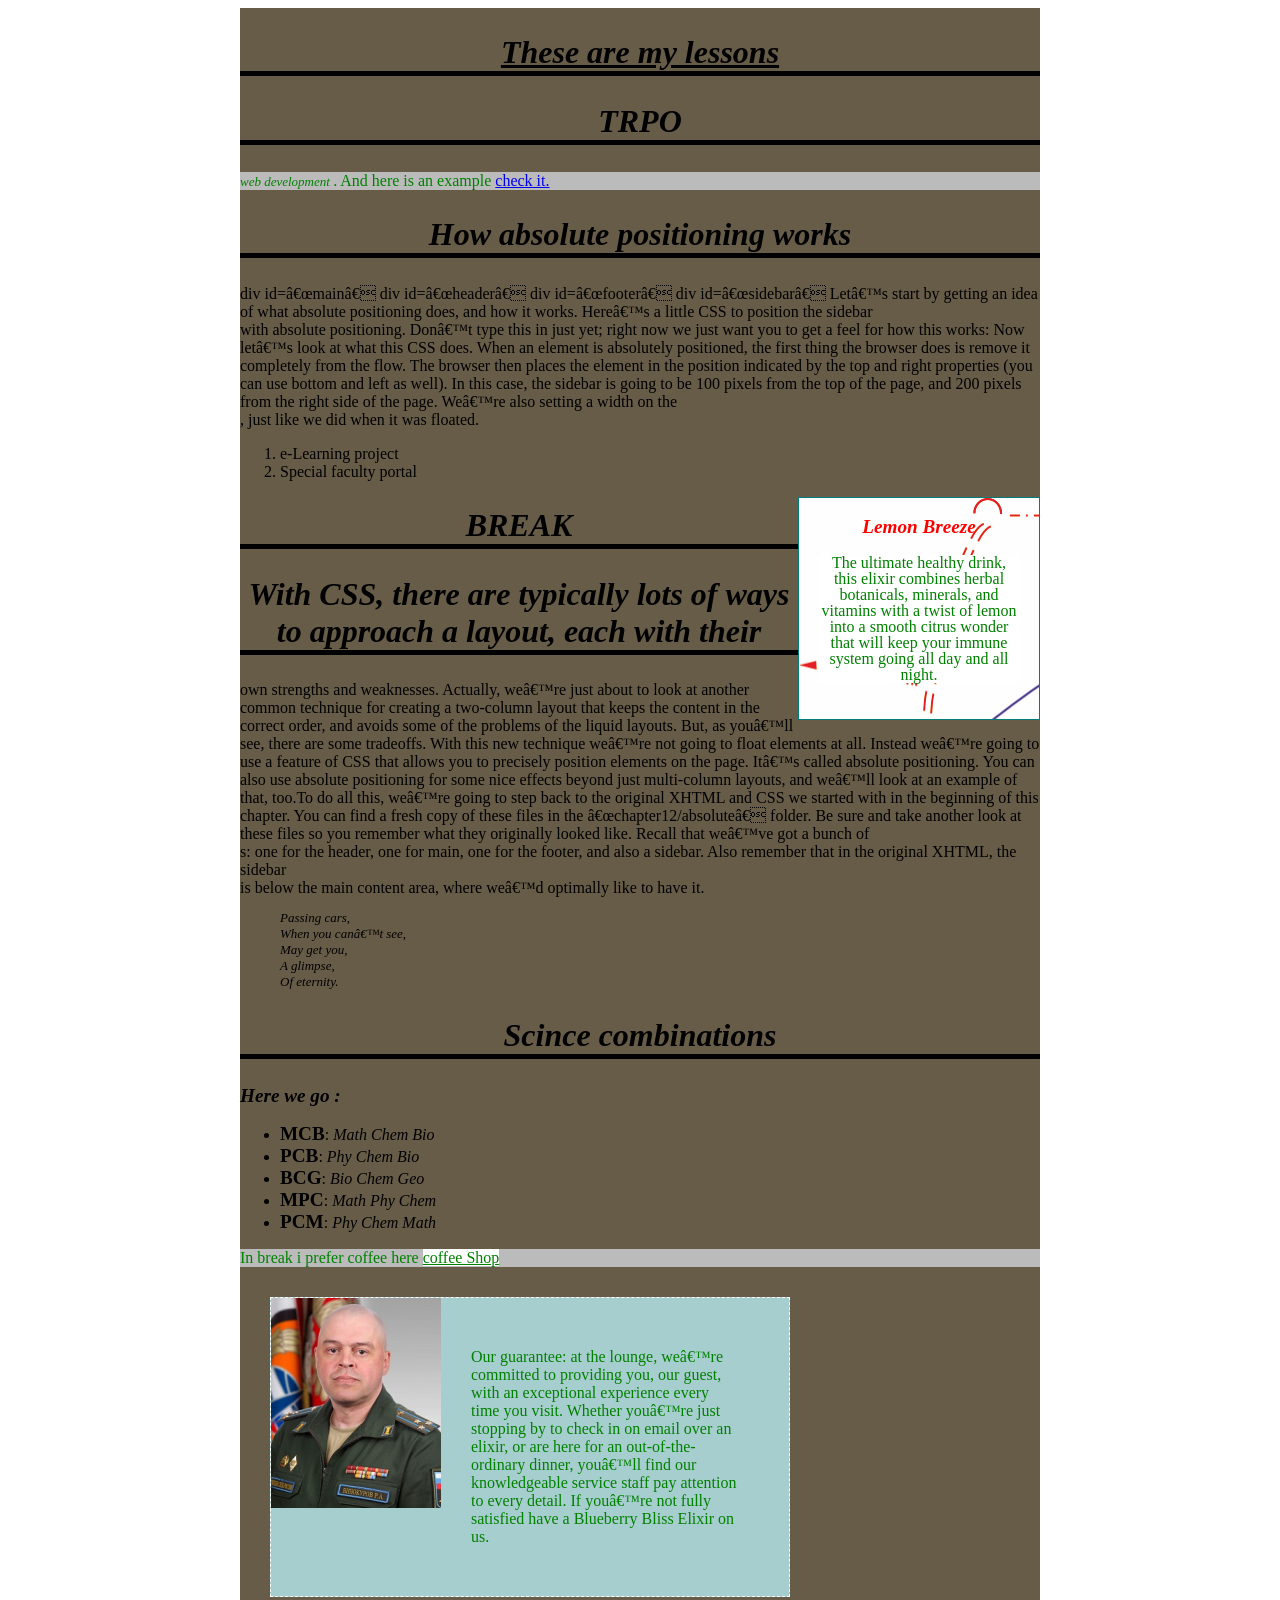
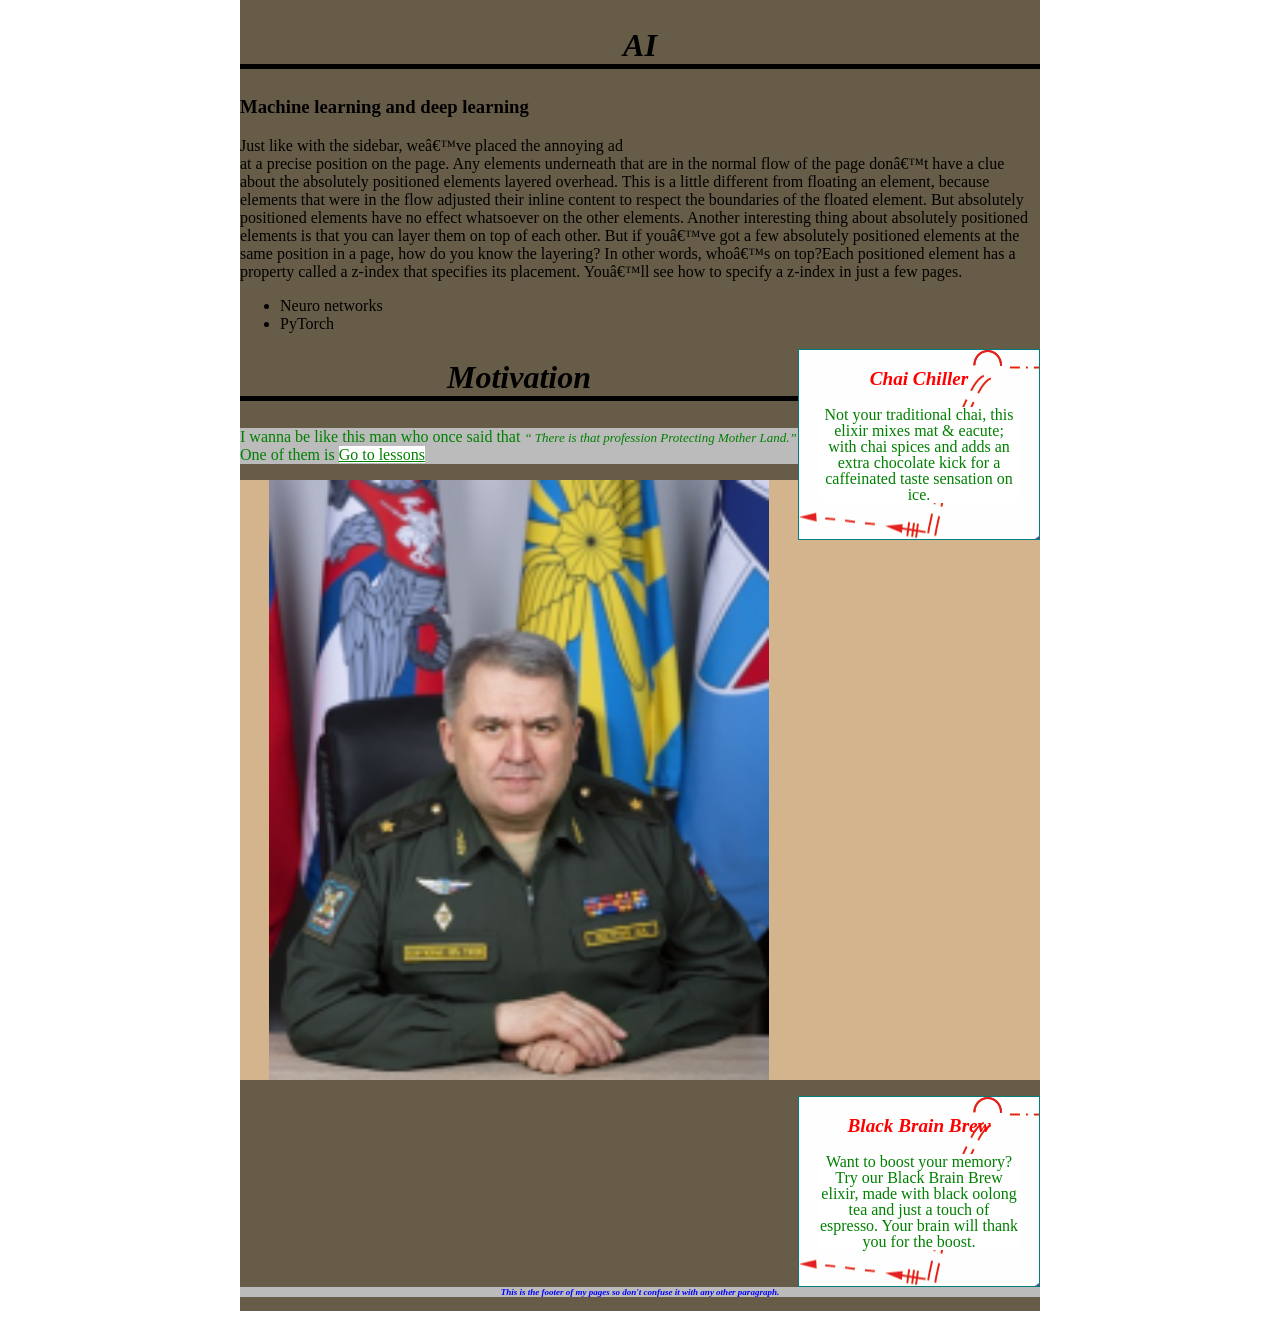
<file: index.html>
<!DOCTYPE html PUBLIC “-//W3C//DTD HTML 4.01 Transitional//EN”“http://www.w3.org/TR/html4/loose.dtd”>
<html>
    <head>
        <meta http-equiv=”Content-Type” content=”text/html; charset=ISO-8859-1”>
        <title>This is my web page</title>
        <style type="text/css"></style>
        <link type="text/css" rel="stylesheet" href="base.css">
    </head>
    <body>
        <div id="allcontent">
                <h1> <a id="These">These are my lessons </a></h1>
                <h2> TRPO </h2>
                <p> 
                    <em class="wellerman"> web development </em>. And here is an example 
                    <a href="/Users/anthonychadwick/Desktop/code/blog/templates/home.html"> check it. </a>
                </p>
                    <h2> How absolute positioning works</h2>
                    div id=“main”
                    div id=“header”
                    div id=“footer”
                    div id=“sidebar”
                    Let’s start by getting an idea of what absolute positioning does, and how it works. Here’s a little 
                    CSS to position the sidebar <div> with absolute positioning. Don’t type this in just yet; right now we 
                    just want you to get a feel for how this works:
                    Now let’s look at what this CSS does. When an 
                    element is absolutely positioned, the first thing the browser does is remove it completely from the flow. 
                    The browser then places the element in the position indicated by the top and right properties (you 
                    can use bottom and left as well). In this case, the sidebar is going to be 100 pixels from the top of the 
                    page, and 200 pixels from the right side of the page. We’re also setting a width on the <div>, just like we 
                    did when it was floated.

                    <ol>
                        <li> e-Learning project </li>
                        <li> Special faculty portal </li>
                    </ol>
            <div class="elixir">
                <h3>Lemon Breeze</h3>
                <p>
                    The ultimate healthy drink, this elixir combines herbal botanicals, minerals, and vitamins with 
                    a twist of lemon into a smooth citrus wonder that will keep your immune system going all
                    day and all night.
                </p>
            </div>
                <h2> BREAK </h2>
                <p>
                    <h2>With CSS, there are typically lots of ways to approach a layout, each with their</h2> 
                    own strengths and weaknesses. Actually, we’re just about to look at another common technique for creating a two-column layout that keeps the content in 
                    the correct order, and avoids some of the problems of the liquid layouts. But, as you’ll see, there are some tradeoffs. 
                    With this new technique we’re not going to float elements at all. Instead we’re going to use a feature of CSS that allows you to precisely position elements on 
                    the page. It’s called absolute positioning. You can also use absolute positioning for some nice effects beyond just multi-column layouts, and we’ll look at an 
                    example of that, too.To do all this, we’re going to step back to the original XHTML and CSS we 
                    started with in the beginning of this chapter. You can find a fresh copy of these files in the “chapter12/absolute” folder. Be sure and take another look at these 
                    files so you remember what they originally looked like. Recall that we’ve got a bunch of <div>s: one for the header, one for main, one for the footer, and 
                    also a sidebar. Also remember that in the original XHTML, the sidebar <div>is below the main content area, where we’d optimally like to have it.
                    <blockquote class="wellerman">
                        Passing cars, <br>
                        When you can’t see, <br>
                        May get you, <br>
                        A glimpse, <br>
                        Of eternity. <br>
                    </blockquote>
                </p>
                <h2>Scince combinations </h2>
                <em><span class="abrreviation">Here we go : </span></em>
                <ul>
                    <li><span class="abrreviation">MCB</span>: <span class="combination">Math Chem Bio</li>
                    <li><span class="abrreviation">PCB</span>: <span class="combination">Phy Chem Bio</li>
                    <li><span class="abrreviation">BCG</span>: <span class="combination">Bio Chem Geo</li>
                    <li><span class="abrreviation">MPC</span>: <span class="combination">Math Phy Chem</li>
                    <li><span class="abrreviation">PCM</span>: <span class="combination">Phy Chem Math</li>
                </ul>
                <p class="healthy"> 
                    In break i prefer coffee here <a target="_blank" href="home.html" title="Please check where I go for coffee">coffee Shop</a><br>
                    <p class="guarantee">
                        Our guarantee: at the lounge, we’re committed to providing you, our guest, with an exceptional experience every 
                        time you visit. Whether you’re just stopping by to check in on email over 
                        an elixir, or are here for an out-of-the-ordinary dinner, you’ll find our knowledgeable service staff pay attention 
                        to every detail. If you’re not fully satisfied have a Blueberry Bliss Elixir on us.
                    </p>
                </p>

                <h2> AI </h2>
                <p> 
                    <h3>Machine learning and deep learning</h3> 
                    Just like with the sidebar, we’ve placed the annoying 
                    ad <div> at a precise position on the page. Any elements underneath that are in the normal flow 
                    of the page don’t have a clue about the absolutely positioned elements layered overhead. This is a little 
                    different from floating an element, because elements that were in the flow adjusted their inline content 
                    to respect the boundaries of the floated element. But absolutely positioned elements have no effect 
                    whatsoever on the other elements. Another interesting thing about absolutely 
                    positioned elements is that you can layer them on top of each other. But if you’ve got a few 
                    absolutely positioned elements at the same position in a page, how do you know the 
                    layering? In other words, who’s on top?Each positioned element has a property called a 
                    z-index that specifies its placement. You’ll see how to specify a z-index in just a few pages.

                </p>
                <ul>
                    <li> Neuro networks</li>
                    <li> PyTorch </li>
                </ul>
            <div class="elixir">
                <h3>Chai Chiller</h3>
                <p>
                    Not your traditional chai, this elixir mixes mat & eacute;
                    with chai spices and adds an extra chocolate kick for
                    a caffeinated taste sensation on ice.
                </p>
            </div>
                <h2> Motivation </h2>
                <p class="healthy"> I wanna be like this man who once said that <q class="wellerman"> There is that profession Protecting Mother Land.</q>
                    One of them is <a href="index.html#These" title="Check the best lessons"> Go to lessons</a></p>
                <p class="noneed">    
                    <img width="500" height="600" src="pics/major general.jpg" alt="This is a picture of our Major general"> 
                </p>
            <div class="elixir">
                <h3>Black Brain Brew</h3>
                <p>
                    Want to boost your memory? Try our Black Brain Brew
                    elixir, made with black oolong tea and just a touch
                    of espresso. Your brain will thank you for the boost.
                </p>
            </div>
                <p id="footer">
                    This is the footer of my pages so don't confuse it with any other paragraph.
                </p>
        </div>
    </body>
</html>
</file>
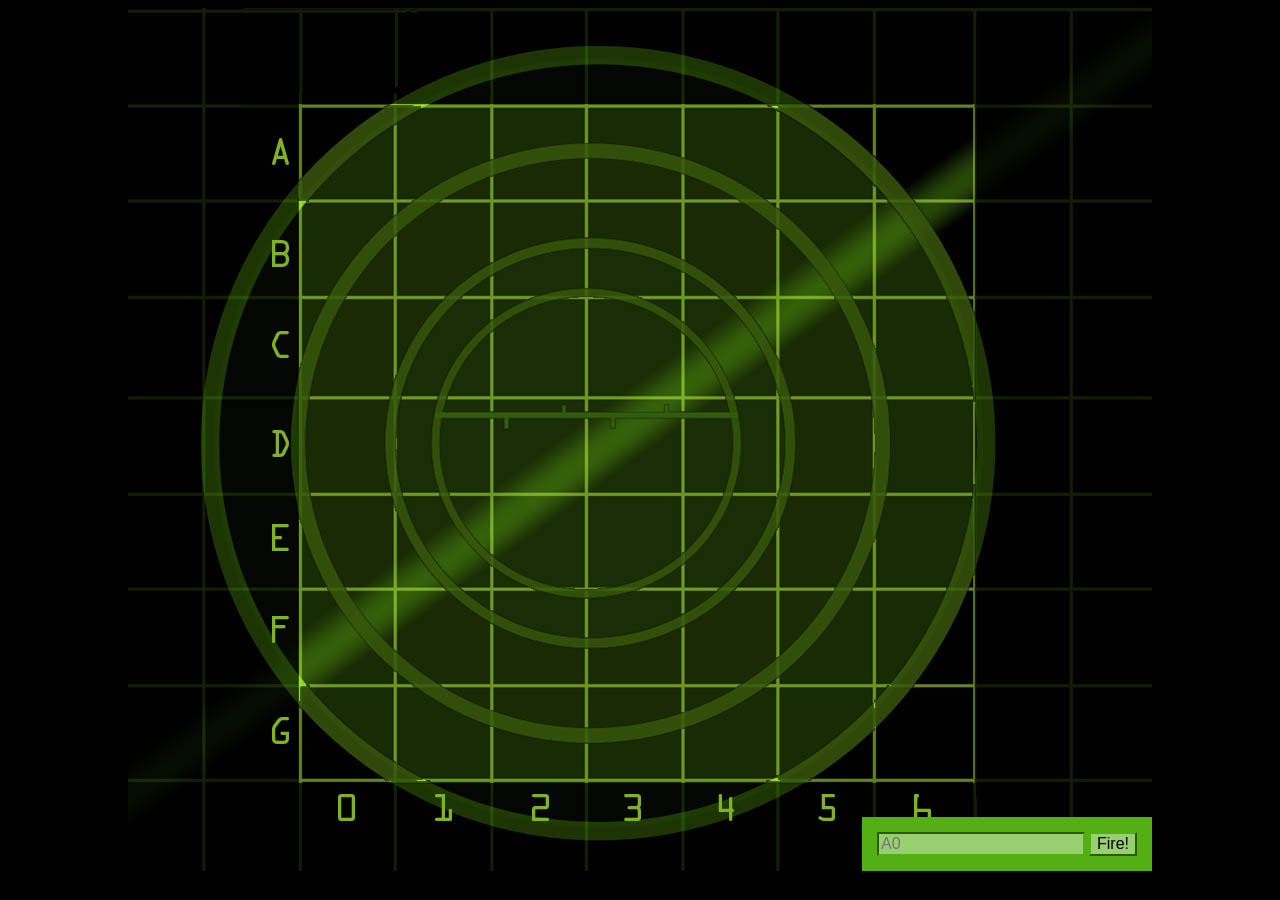
<file: battleship.html>
<!doctype html>
<html lang="en">
    <head>
        <meta charset="utf-8">
        <title>Battleship</title>
        <style>
            body {
                background-color: black;
            }
            div#board {
                position: relative;
                width: 1024px;
                height: 863px;
                margin: auto;
                background: url("pics/board.jpg") no-repeat;
            }

            div#messageArea {
                position: absolute;
                top: 0px;
                left: 0px;
                color: rgb(83, 175, 19);
            }
            .hit {
                background: url("pics/ship.png") no-repeat center center;
            }
            .miss {
                background: url("pics/miss.png") no-repeat center center;
            }
            table {
                border-spacing: 0px; 
                /* could use border-collapse instead */
                /* border-collapse: collapse; */
                position: absolute;
                left: 173px;
                top: 98px;
            }
            td {
                width: 94px;
                height: 94px;
            }
            form {
                position: absolute;
                bottom: 0px;
                right: 0px;
                padding: 15px;
                background-color: rgb(83, 175, 19);
            }
            form input {
                background-color: rgb(152, 207, 113);
                border-color: rgb(83, 175, 19);
                font-size: 1em;
            }
        </style>
    </head>
    <body>
        <div id="board">
            <div id="messageArea"></div>
            <table>
                <tr>
                <td id="00"></td> <td id="01"></td> <td id="02"></td> <td id="03"></td>
                <td id="04"></td> <td id="05"></td> <td id="06"></td>
                </tr>
                <tr>
                <td id="10"></td> <td id="11"></td> <td id="12"></td> <td id="13"></td>
                <td id="14"></td> <td id="15"></td> <td id="16"></td>
                </tr>
                <tr>
                <td id="20"></td> <td id="21"></td> <td id="22"></td> <td id="23"></td>
                <td id="24"></td> <td id="25"></td> <td id="26"></td>
                </tr>
                <tr>
                <td id="30"></td> <td id="31"></td> <td id="32"></td> <td id="33"></td>
                <td id="34"></td> <td id="35"></td> <td id="36"></td>
                </tr>
                <tr>
                <td id="40"></td> <td id="41"></td> <td id="42"></td> <td id="43"></td>
                <td id="44"></td> <td id="45"></td> <td id="46"></td>
                </tr>
                <tr>
                <td id="50"></td> <td id="51"></td> <td id="52"></td> <td id="53"></td>
                <td id="54"></td> <td id="55"></td> <td id="56"></td>
                </tr>
                <tr>
                <td id="60"></td> <td id="61"></td> <td id="62"></td> <td id="63"></td>
                <td id="64"></td> <td id="65"></td> <td id="66"></td>
                </tr>
            </table>
            <form>
                <input type="text" id="guessInput" placeholder="A0">
                <input type="button" id="fireButton" value="Fire!">
            </form>
        </div>
        <script src="battleship.js">
        </script>
    </body>
</html>
</file>
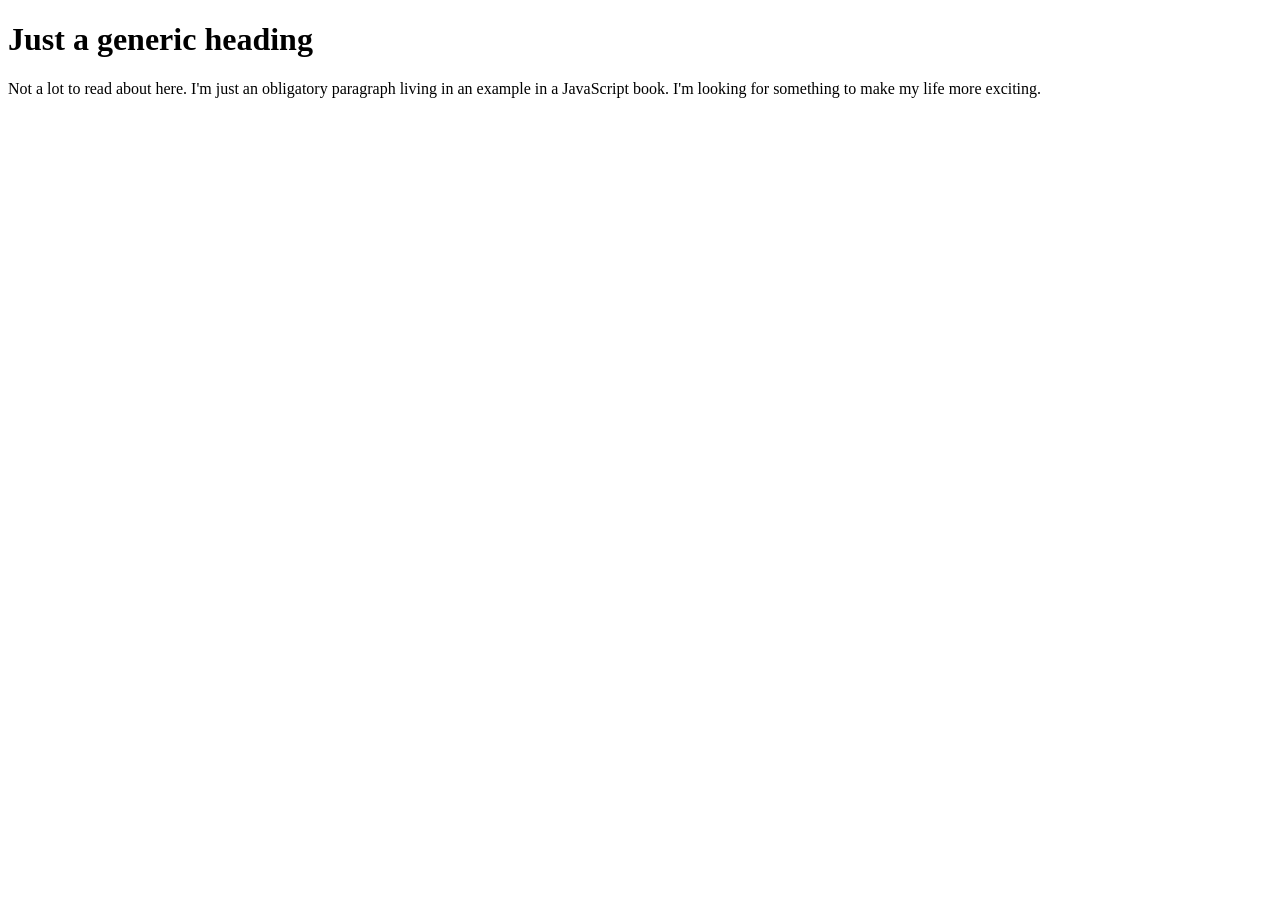
<file: behavior.html>
<!doctype html>
<html lang="en">
    <head>
        <meta charset="utf-8">
        <title>Just a Generic Page</title>
        <script>
            setTimeout(wakeUpUser, 5000);
            function wakeUpUser() {
            alert("Are you going to stare at this boring page forever?");
            }
        </script>
    </head>
    <body>
        <h1>Just a generic heading</h1>
        <p>Not a lot to read about here. I'm just an obligatory paragraph living in 
        an example in a JavaScript book. I'm looking for something to make my life more 
        exciting.</p>
    </body>
</html>
</file>
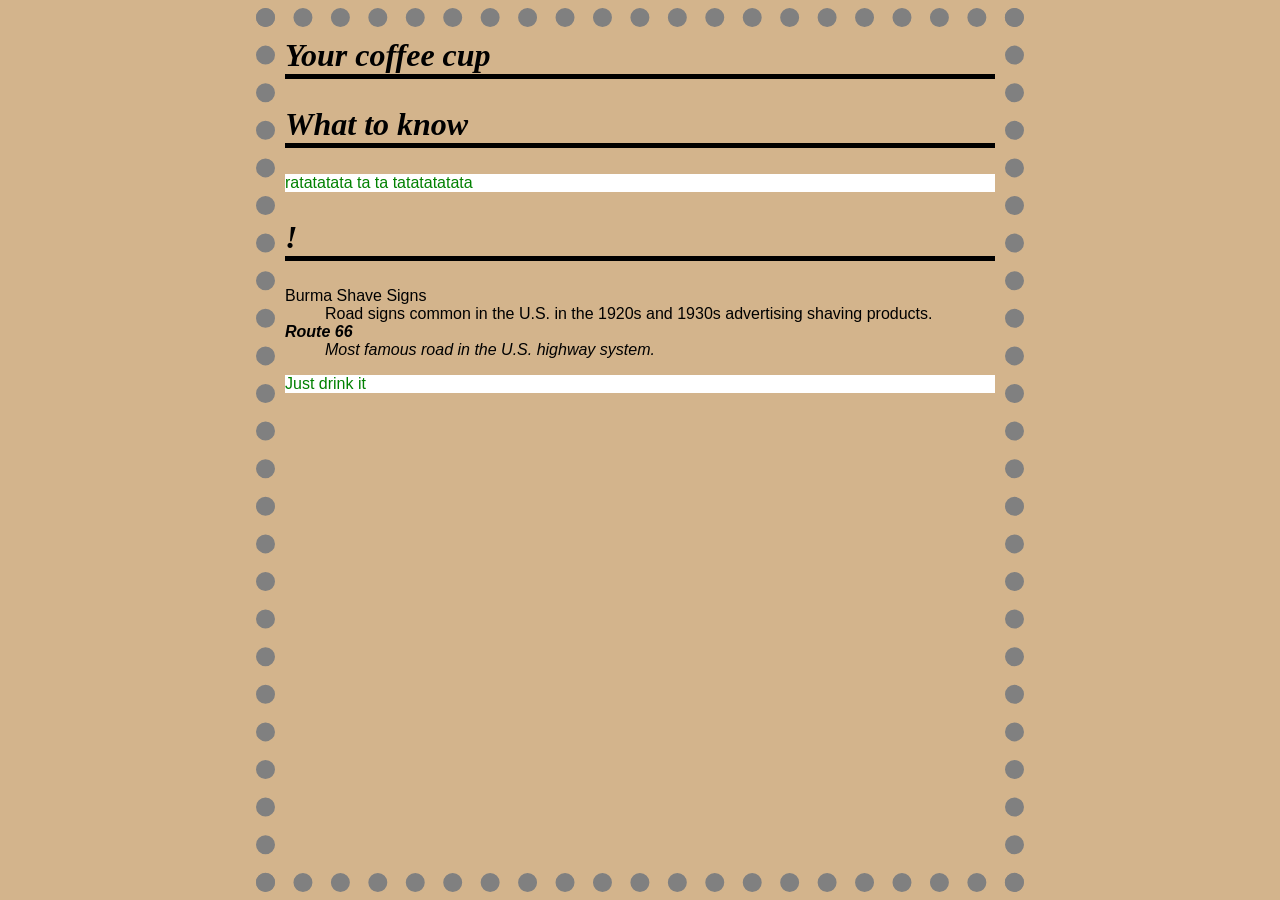
<file: home.html>
<!DOCTYPE html PUBLIC “-//W3C//DTD HTML 4.01 Transitional//EN”“http://www.w3.org/TR/html4/loose.dtd”>
<html>
    <head>
        <title> Your coffee cup </title>
        <style type="text/css"> 
            body {
                    background-color: #d3b48c;
                    margin-left: 20%;
                    margin-right: 20%;
                    border: 19px dotted gray;
                    padding: 10px 10px 10px 10px;
                    font-family: sans-serif;
                }
            p { color: green; 
                background-color: white;}
            h1, h2 {
                font-family: 'Times New Roman', Times, serif;
                font-size: xx-large;
                font-style: oblique;
                color: black;
                border-bottom: 5px solid black;
            }
        </style>
    </head>
    <head>
        <h1> Your coffee cup  </h1>
        <h2> What to know </h2>
        <p> ratatatata ta ta tatatatatata </p>
        <h2>       !       </h2>
        <dl>
            <dt>Burma Shave Signs</dt>
            <dd>Road signs common in the U.S. in the 1920s 
           and 1930s advertising shaving products.</dd>
            <dt><strong><em>Route 66</em></strong></dt>
            <dd><address>Most famous road in the U.S. highway system.</address></dd>
           </dl>
        <p> Just drink it </p>
    </head>
</html>
</file>
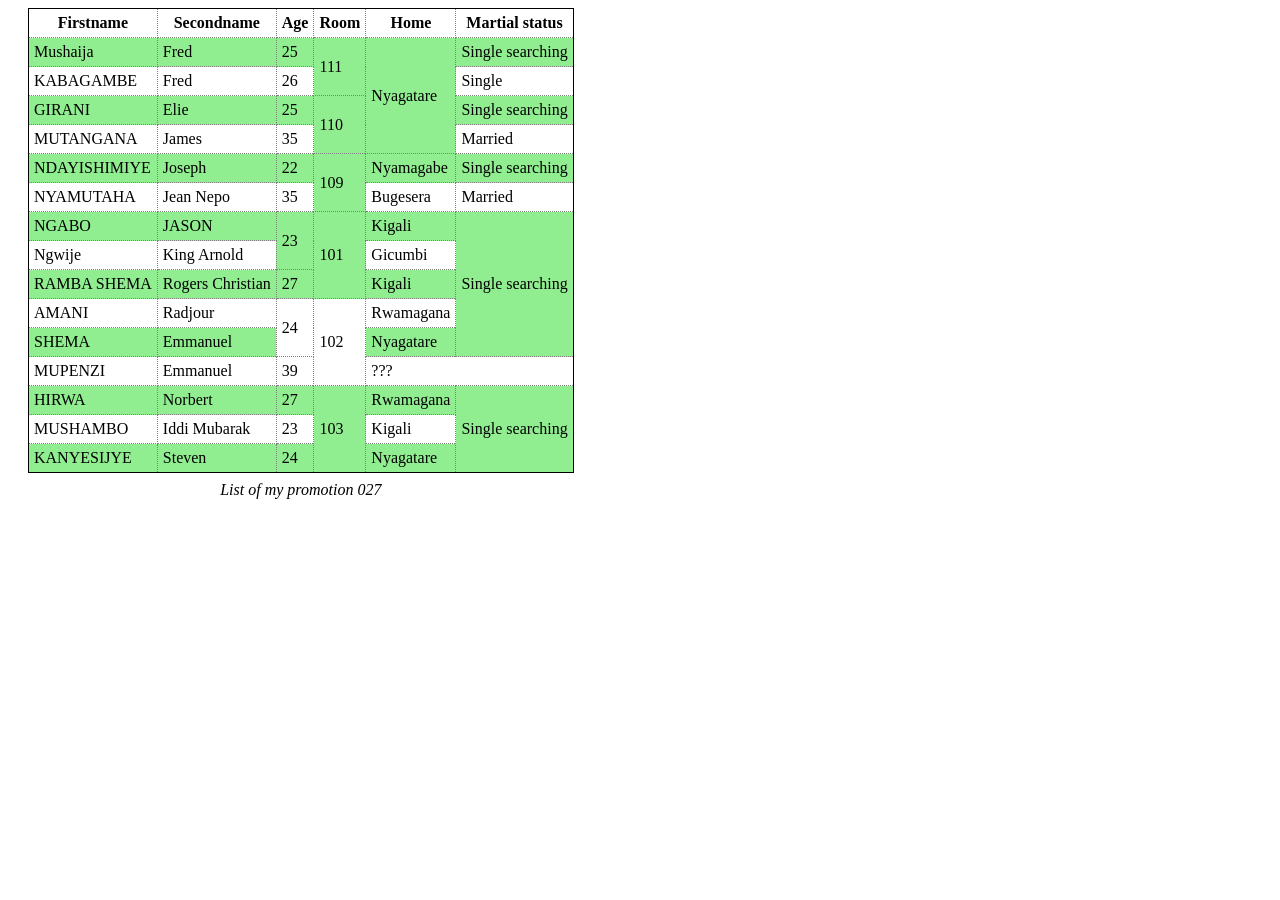
<file: table1.html>
<!DOCTYPE html>
<html lang="en">
<head>
    <meta charset="UTF-8">
    <meta name="viewport" content="width=device-width, initial-scale=1.0">

    <style type=“text/css”></style>
    <link rel="stylesheet" href="table.css">

    <title>List of us</title>
    
</head>
<body>
    
    <table summary="Here we are!">
        <caption>List of my promotion 027</caption>
        <tr>
            <th>Firstname</th>
            <th>Secondname</th>
            <th>Age</th>
            <th>Room</th>
            <th>Home</th>
            <th>Martial status</th>
        </tr>
        <tr class="second">
            <td>Mushaija</td>
            <td>Fred</td>
            <td>25</td>
            <td rowspan="2">111</td>
            <td rowspan="4">Nyagatare</td>
            <td>Single searching</td>
        </tr>
        <tr>
            <td>KABAGAMBE</td>
            <td>Fred</td>
            <td>26</td>
            <!--<td>111</td>
            <td>Nyagatare</td>-->
            <td>Single</td>
        </tr>
        <tr class="second">
            <td>GIRANI</td>
            <td>Elie</td>
            <td>25</td>
            <td rowspan="2">110</td>
            <!--<td>Nyagatare</td>-->
            <td>Single searching</td>
        </tr>
        <tr>
            <td>MUTANGANA</td>
            <td>James</td>
            <td>35</td>
            <!--<td>110</td>
            <td>Nyagatare</td>-->
            <td>Married</td>
        </tr>
        <tr class="second">
            <td>NDAYISHIMIYE</td>
            <td>Joseph</td>
            <td>22</td>
            <td rowspan="2">109</td>
            <td>Nyamagabe</td>
            <td>Single searching</td>
        </tr>
        <tr>
            <td>NYAMUTAHA</td>
            <td>Jean Nepo</td>
            <td>35</td>
            <!--<td>109</td>-->
            <td>Bugesera</td>
            <td>Married</td>
        </tr>
        <tr class="second">
            <td>NGABO</td>
            <td>JASON</td>
            <td rowspan="2">23</td>
            <td rowspan="3">101</td>
            <td>Kigali</td>
            <td rowspan="5">Single searching</td>
        </tr>
        <tr>
            <td>Ngwije</td>
            <td>King Arnold</td>
            <!--<td>23</td>-->
            <!--<td>101</td>-->
            <td>Gicumbi</td>
            <!--<td>Single searching</td>-->
        </tr>
        <tr class="second">
            <td>RAMBA SHEMA</td>
            <td>Rogers Christian</td>
            <td>27</td>
            <!--<td>101</td>-->
            <td>Kigali</td>
            <!--<td>Single searching</td>-->
        </tr>
        <tr>
            <td>AMANI</td>
            <td>Radjour</td>
            <td rowspan="2">24</td>
            <td rowspan="3">102</td>
            <td>Rwamagana</td>
            <!--<td>Single searching</td>-->
        </tr>
        <tr class="second">
            <td>SHEMA</td>
            <td>Emmanuel</td>
            <!--<td>24</td>
            <td>102</td>-->
            <td>Nyagatare</td>
            <!--<td>Single searching</td>-->
        </tr>
        <tr>
            <td>MUPENZI</td>
            <td>Emmanuel</td>
            <td>39</td>
            <!--<td>102</td>-->
            <td colspan="2">???</td>
            <!--<td>-</td>-->
        </tr>
        <tr class="second">
            <td>HIRWA</td>
            <td>Norbert</td>
            <td>27</td>
            <td rowspan="3">103</td>
            <td>Rwamagana</td>
            <td rowspan="3">Single searching</td>
        </tr>
        <tr>
            <td>MUSHAMBO</td>
            <td>Iddi Mubarak</td>
            <td>23</td>
            <!--<td>103</td>-->
            <td>Kigali</td>
            <!--<td>Single searching</td>-->
        </tr>
        <tr class="second">
            <td>KANYESIJYE</td>
            <td>Steven</td>
            <td>24</td>
            <!--<td>103</td>-->
            <td>Nyagatare</td>
            <!--<td>Single searching</td>-->
        </tr>
    </table>
</body>
</html>
</file>
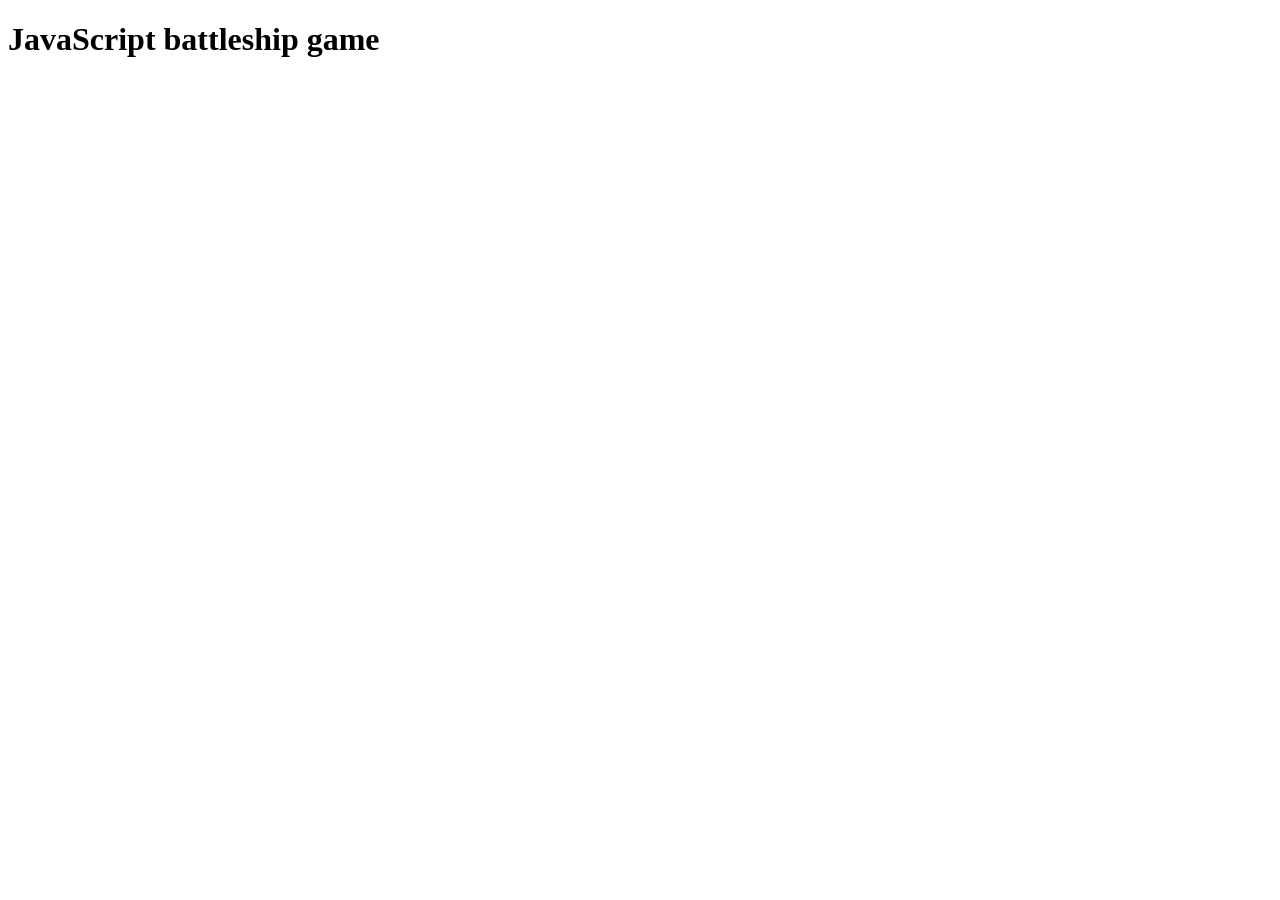
<file: testJS.html>
<!DOCTYPE html>
<html lang="en">
<head>
    <meta charset="UTF-8">
    <meta name="viewport" content="width=device-width, initial-scale=1.0">
    <title>Game</title>
</head>

<body>

    <h1>JavaScript battleship game</h1>
    <script src="code.js">

            // var scoops = 5;
            // while (scoops > 0) {
            //     document.write("Another scoop!<br>");
            //     scoops = scoops - 1;
            //     }
            // document.write("Life without ice cream isn't the same");

    </script>
</body>
</html>
</file>
<file: base.css>
/*body {
    background-color: #ffffff;
    margin-left: 20%;
    margin-right: 20%;
    border: 19px dotted gray;
    padding: 10px 10px 10px 10px;
    font-family: sans-serif;
}
*/
p { color: green; 
background-color: #bbbbbb;}

h1, h2 {
font-family: Times ;
font-size: xx-large;
font-style: oblique;
color: black;
border-bottom: 5px solid black;
text-align: center;
}
.wellerman {
    font-size: small;
    border: crimson;
    font-style: oblique;

}

.healthy{
    text-align: left;
    top: 50%;

}
p.noneed {
    background-color: #d3b48c;
    text-align: center;

}
a {
    text-decoration: underline;
}
.guarantee{
    border-color: black;
    border-width: 1px;
    border-style: solid;
    background-color: #a7cece;
    padding: 50px;
    padding-left: 200px;
    margin: 30px;
    margin-right: 250px;
    background-image: url(pics/вина.jpg);
    background-repeat: no-repeat;
    background-position: top left;
    border-color: white;
    border-style: dashed;
}

#footer{
    text-align: center;
    font-size: xx-small;
    font-family: 'Times New Roman', Times, serif;
    font-weight: bolder;
    font-style: oblique;
    color: blue;
    top: 50px;
    clear: both;
}
.elixir{
    border-width: thin;
    border-style: solid; 
    border-color: #007e7e;
    width: 200px;
    padding-right: 20px;
    padding-bottom: 20px;
    padding-left: 20px;
    /*margin-left: 500px;*/
    line-height: 1;
    text-align: center;
    background-image: url(pics/рота\ в\ наступ.png);
    background-repeat: repeat-x;
    float: right;
}
.elixir h3{
    color: red;
    font-style: italic;
    font-size: larger;
}
.elixir p {
    background-color: white;
}
.combination{
    font-style: oblique;
    font-weight: lighter;

}
.abrreviation{
    font-size: larger;
    font-weight: bolder;
    font-family: 'Times New Roman', Times, serif;
}
.healthy a:visited{color: blue;}
.healthy a:link{
    color: green; 
    background: #ffffff;
}
.healthy a:hover{ color: red;}

#allcontent{
    width: 800px;
    padding-top: 5px;
    padding-bottom: 5px;
    background-color: #675c47;
    margin-left: auto;
    margin-right: auto;
}
</file>
<file: table.css>
table {
    margin-left: 20px;
    margin-right: 20px;
    border: thin solid black;
    caption-side: bottom;
    border-collapse:collapse ;
   }
td, th {
    border: thin dotted gray;
    padding: 5px;
   }
/*th{
    background-color: darkgreen;

}*/
.second {
    background-color: lightgreen;
}
caption {
    font-style: italic;
    padding-top: 8px;
   }
</file>
